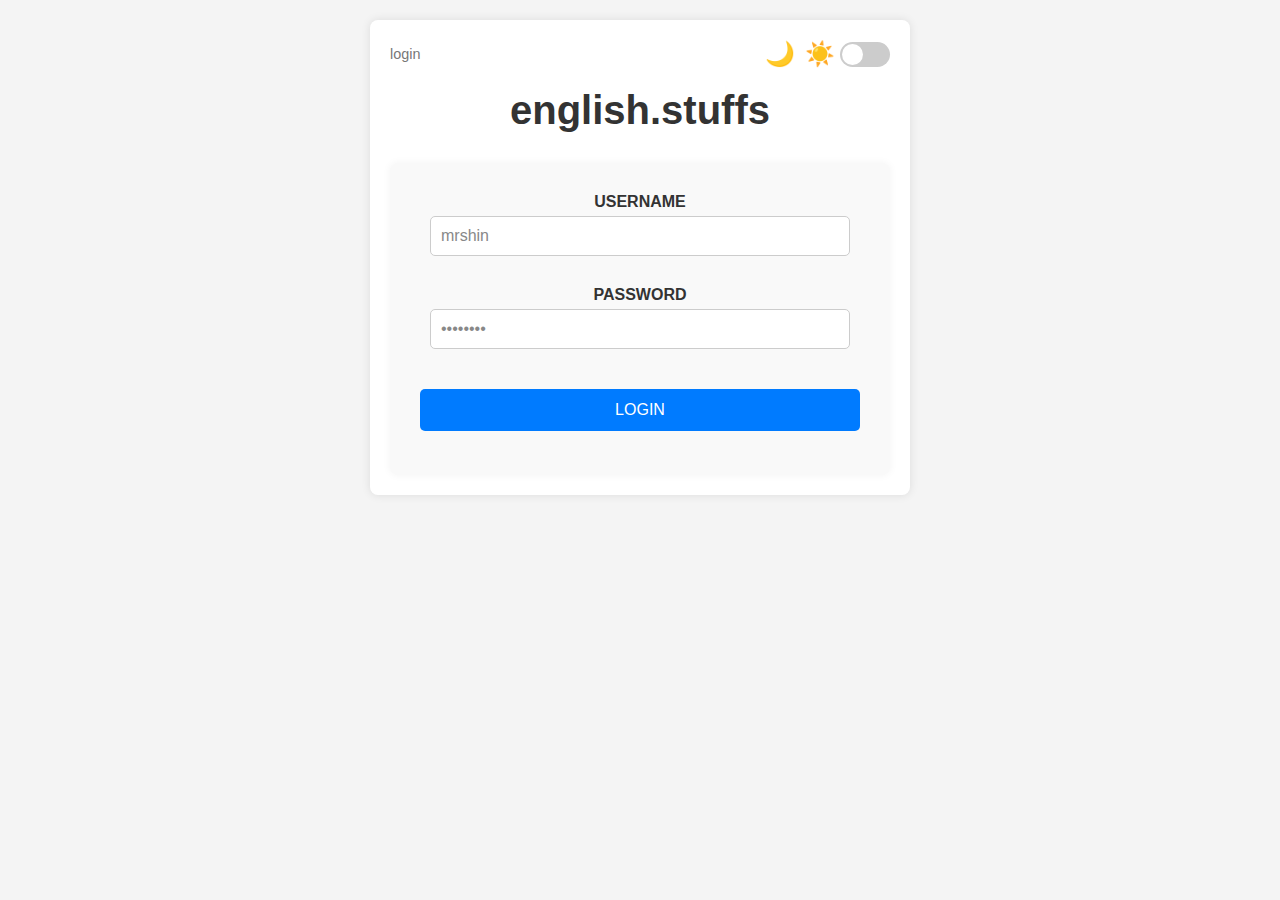
<file: login.html>
<!DOCTYPE html>
<html lang="en">
<head>
    <meta charset="UTF-8">
    <meta name="viewport" content="width=device-width, initial-scale=1.0">
    <title>english.stuffs - Login</title>
    <link rel="stylesheet" href="style.css">
</head>
<body>
    <div class="container login-container">
        <header>
            <span class="page-title">login</span>
            <div class="theme-switch">
                <span id="night-mode-icon"></span>
                <span id="day-mode-icon"></span>
                <input type="checkbox" id="theme-toggle" class="toggle-checkbox">
                <label for="theme-toggle" class="toggle-label"></label>
            </div>
        </header>
        <h1>english.stuffs</h1>

        <div class="login-form">
            <div class="form-group">
                <label for="username" class="form-label">USERNAME</label>
                <input type="text" id="username" placeholder="mrshin">
            </div>
            <div class="form-group">
                <label for="password" class="form-label">PASSWORD</label>
                <input type="password" id="password" placeholder="••••••••">
            </div>
            <button id="login-button">LOGIN</button>
            <p id="login-error-message" class="error-message"></p>
        </div>
    </div>

    <script src="script.js"></script>
    <script>
        document.addEventListener('DOMContentLoaded', () => {
            applyThemeFromLocalStorage();
            setupThemeToggle();
            document.getElementById('login-button').addEventListener('click', login);
            // Check if already logged in and redirect
            if (localStorage.getItem('isLoggedIn') === 'true') {
                window.location.href = 'document.html';
            }
        });
    </script>
</body>
</html>
</file>
<file: style.css>
/* Basic Reset & Body Styling */
body {
    font-family: Arial, sans-serif;
    margin: 0;
    padding: 0;
    background-color: #f4f4f4;
    color: #333;
    transition: background-color 0.3s, color 0.3s;
}

.container {
    max-width: 1200px;
    margin: 20px auto;
    padding: 20px;
    background-color: #fff;
    border-radius: 8px;
    box-shadow: 0 0 10px rgba(0, 0, 0, 0.1);
    position: relative; /* For positioning header elements */
}

/* Header */
header {
    display: flex;
    justify-content: space-between;
    align-items: center;
    margin-bottom: 20px;
}

.page-title {
    font-size: 0.9em;
    color: #777;
}

.page-title:hover {
  text-decoration: underline;
  color: #007bff;
}

h1 {
    text-align: center;
    color: #333;
    margin-top: 0;
    margin-bottom: 30px;
    font-size: 2.5em;
}

/* Theme Switch (Day/Night Mode) */
.theme-switch {
    display: flex;
    align-items: center;
    position: relative;
    cursor: pointer;
}

.theme-switch #day-mode-icon,
.theme-switch #night-mode-icon {
    font-size: 1.5em; /* Adjust icon size */
    margin: 0 5px;
}

.theme-switch #night-mode-icon::before { content: '🌙'; }
.theme-switch #day-mode-icon::before { content: '☀️'; }


.toggle-checkbox {
    display: none;
}

.toggle-label {
    width: 50px;
    height: 25px;
    background-color: #ccc;
    border-radius: 15px;
    position: relative;
    transition: background-color 0.3s;
}

.toggle-label::after {
    content: '';
    position: absolute;
    top: 2px;
    left: 2px;
    width: 21px;
    height: 21px;
    background-color: #fff;
    border-radius: 50%;
    transition: transform 0.3s;
}

.toggle-checkbox:checked + .toggle-label {
    background-color: #007bff; /* Blue for night mode engaged */
}

.toggle-checkbox:checked + .toggle-label::after {
    transform: translateX(25px);
}

/* Dark Mode Styles */
body.dark-mode {
    background-color: #333;
    color: #eee;
}

body.dark-mode .container {
    background-color: #555;
    box-shadow: 0 0 10px rgba(0, 0, 0, 0.5);
}

body.dark-mode h1,
body.dark-mode th,
body.dark-mode td,
body.dark-mode .page-title {
    color: #eee;
}

body.dark-mode .toggle-label {
    background-color: #666;
}

body.dark-mode .toggle-checkbox:checked + .toggle-label {
    background-color: #0056b3; /* Darker blue for night mode engaged in dark theme */
}

/* Sidebar for Dashboard */
.sidebar {
    width: 200px;
    float: left;
    padding-right: 20px;
    border-right: 1px solid #eee;
    min-height: 200px; /* Adjust as needed */
}

.sidebar a, .sidebar button {
    display: block;
    padding: 10px 0;
    margin-bottom: 10px;
    text-decoration: none;
    color: #007bff;
    border-bottom: 1px solid #eee;
    background: none;
    border: none;
    cursor: pointer;
    width: 100%;
    text-align: left;
    font-size: 1em;
}

.sidebar a:hover, .sidebar button:hover {
    color: #0056b3;
    background-color: #f0f0f0;
}

.sidebar a.active {
  font-weight: bold;
  color: #fff;
  background-color: #007bff;
  border-radius: 4px;
  padding: 4px 8px;
}


.main-content {
    margin-left: 220px;
    padding-left: 20px;
}

/* Dark mode for sidebar */
body.dark-mode .sidebar {
    border-right-color: #777;
}

body.dark-mode .sidebar a, body.dark-mode .sidebar button {
    color: #9bd0ff;
    border-bottom-color: #777;
}

body.dark-mode .sidebar a:hover, body.dark-mode .sidebar button:hover {
    background-color: #666;
    color: #cceeff;
}


/* Table Styling */
table {
    width: 100%;
    border-collapse: collapse;
    margin-top: 20px;
}

th, td {
    border: 1px solid #ddd;
    padding: 12px;
    text-align: left;
}

th {
    background-color: #f2f2f2;
    font-weight: bold;
    text-transform: uppercase;
}

td a {
    color: #007bff;
    text-decoration: none;
}

td a:hover {
    text-decoration: underline;
}

td .delete-btn {
    background-color: #dc3545;
    color: white;
    border: none;
    padding: 6px 10px;
    border-radius: 4px;
    cursor: pointer;
    font-size: 0.9em;
}

td .delete-btn:hover {
    background-color: #c82333;
}

/* Dark mode for table */
body.dark-mode th {
    background-color: #666;
    color: #eee;
}

body.dark-mode td {
    border-color: #777;
}


/* Form Styling */
.form-container {
    padding-top: 20px;
}

.form-group {
    margin-bottom: 15px;
}

.form-label {
    display: block;
    margin-bottom: 5px;
    font-weight: bold;
}

input[type="text"],
input[type="url"],
input[type="password"],
textarea,
select {
    width: calc(100% - 22px); /* Account for padding and border */
    padding: 10px;
    border: 1px solid #ccc;
    border-radius: 5px;
    font-size: 1em;
    box-sizing: border-box; /* Include padding and border in the element's total width and height */
}

textarea {
    resize: vertical; /* Allow vertical resizing */
}

button {
    background-color: #007bff;
    color: white;
    padding: 10px 20px;
    border: none;
    border-radius: 5px;
    cursor: pointer;
    font-size: 1em;
    margin-top: 10px;
}

button:hover {
    background-color: #0056b3;
}

#add-category-button {
    background-color: #28a745;
    margin-left: 10px;
}

#add-category-button:hover {
    background-color: #218838;
}

/* Dark mode for forms */
body.dark-mode input[type="text"],
body.dark-mode input[type="url"],
body.dark-mode input[type="password"],
body.dark-mode textarea,
body.dark-mode select {
    background-color: #777;
    border-color: #999;
    color: #eee;
}

body.dark-mode button {
    background-color: #0056b3;
}

body.dark-mode button:hover {
    background-color: #003f7f;
}

body.dark-mode #add-category-button {
    background-color: #218838;
}

body.dark-mode #add-category-button:hover {
    background-color: #1a6f2c;
}


/* Login Page Specific Styles */
.login-container {
    max-width: 500px;
    text-align: center;
}

.login-form {
    background-color: #f9f9f9;
    padding: 30px;
    border-radius: 8px;
    box-shadow: 0 0 8px rgba(0, 0, 0, 0.05);
}

.login-form input[type="text"],
.login-form input[type="password"] {
    width: calc(100% - 20px);
    margin-bottom: 15px;
}

.login-form button {
    width: 100%;
    padding: 12px;
}

.error-message {
    color: #dc3545;
    margin-top: 10px;
    font-size: 0.9em;
}

/* Dark mode for login */
body.dark-mode .login-form {
    background-color: #666;
    box-shadow: 0 0 8px rgba(0, 0, 0, 0.3);
}


/* Popup Overlay for Google Drive Viewer */
.popup-overlay {
    display: none; /* Hidden by default */
    position: fixed;
    top: 0;
    left: 0;
    width: 100%;
    height: 100%;
    background: rgba(0, 0, 0, 0.7);
    justify-content: center;
    align-items: center;
    z-index: 1000;
}

.popup-content {
    background: #fff;
    padding: 20px;
    border-radius: 8px;
    width: 90%;
    max-width: 900px;
    height: 80%;
    position: relative;
    display: flex;
    flex-direction: column;
}

.popup-content iframe {
    width: 100%;
    flex-grow: 1; /* Make iframe fill available space */
    border: none;
}

.close-button {
    position: absolute;
    top: 10px;
    right: 15px;
    font-size: 2em;
    cursor: pointer;
    color: #333;
}

body.dark-mode .popup-content {
    background-color: #555;
    color: #eee;
}

body.dark-mode .close-button {
    color: #eee;
}


/* Filters and Sorting */
.filters {
    margin-bottom: 20px;
    display: flex;
    flex-wrap: wrap; /* Allow items to wrap on smaller screens */
    gap: 10px; /* Space between filter elements */
    align-items: center;
}

.filters input[type="text"],
.filters select {
    flex: 1; /* Allow input and select to grow */
    min-width: 150px; /* Minimum width before wrapping */
}

.filters button {
    padding: 8px 15px;
    margin-top: 0; /* Override default button margin */
}

/* Responsive Design */
@media (max-width: 768px) {
    .container {
        margin: 10px;
        padding: 15px;
    }

    .sidebar {
        width: 100%;
        float: none;
        border-right: none;
        border-bottom: 1px solid #eee;
        padding-right: 0;
        margin-bottom: 20px;
    }

    .main-content {
        margin-left: 0;
        padding-left: 0;
    }

    .filters {
        flex-direction: column; /* Stack filter items vertically */
        align-items: stretch; /* Stretch items to full width */
    }

    .filters input[type="text"],
    .filters select,
    .filters button {
        width: 100%;
        margin-bottom: 10px;
    }
}

@media (max-width: 480px) {
    h1 {
        font-size: 2em;
    }

    th, td {
        padding: 8px;
        font-size: 0.9em;
    }

    td .delete-btn {
        padding: 4px 8px;
    }

    .popup-content {
        width: 95%;
        height: 90%;
    }

    .close-button {
        font-size: 1.5em;
    }
}

/* Default placeholder style */
input::placeholder {
  color: #888;
}

/* Dark mode override */
body.dark-mode input::placeholder {
  color: #ccc;
}
/* Toast */
#toast-container {
  position: fixed;
  top: 20px;
  right: 20px;
  z-index: 9999;
}

.toast {
  background-color: #333;
  color: #fff;
  padding: 12px 20px;
  border-radius: 4px;
  margin-bottom: 10px;
  opacity: 0;
  transform: translateY(-20px);
  transition: opacity 0.4s ease, transform 0.4s ease;
  font-size: 0.9rem;
  box-shadow: 0 2px 6px rgba(0,0,0,0.2);
}

.toast.show {
  opacity: 1;
  transform: translateY(0);
}

.toast.success {
  background-color: #4caf50;
}

.toast.error {
  background-color: #f44336;
}

.toast.info {
  background-color: #2196f3;
}


/* Login Modal Base Styles */
.modal {
  display: none;
  position: fixed;
  z-index: 9999;
  left: 0;
  top: 0;
  width: 100%;
  height: 100%;
  background-color: rgba(0, 0, 0, 0.6);
  align-items: center;
  justify-content: center;
}

.modal-content {
  background-color: #fff;
  color: #000;
  padding: 25px 30px;
  border-radius: 10px;
  width: 90%;
  max-width: 400px;
  box-shadow: 0 4px 20px rgba(0,0,0,0.2);
  position: relative;
  font-family: sans-serif;
}

.modal-content h3 {
  margin-top: 0;
  margin-bottom: 20px;
}

.modal-content input[type="text"],
.modal-content input[type="password"] {
  width: 100%;
  padding: 10px;
  margin-top: 6px;
  margin-bottom: 10px;
  border-radius: 5px;
  border: 1px solid #ccc;
  background-color: #f7f7f7;
  color: #000;
}

.modal-content input[type="checkbox"] {
  margin-right: 5px;
}

.modal-content button {
  background-color: #0056d2;
  color: white;
  padding: 10px 15px;
  border: none;
  border-radius: 6px;
  font-weight: bold;
  cursor: pointer;
  width: 100%;
  margin-top: 10px;
}

.modal-content button:hover {
  background-color: #003f9a;
}

.modal-content .close-button {
  position: absolute;
  top: 12px;
  right: 18px;
  font-size: 22px;
  font-weight: bold;
  color: #555;
  cursor: pointer;
}

.error-message {
  color: red;
  margin-top: 8px;
}

/* DARK MODE OVERRIDE */
body.dark-mode .modal-content {
  background-color: #1e1e1e;
  color: #f0f0f0;
}

body.dark-mode .modal-content input[type="text"],
body.dark-mode .modal-content input[type="password"] {
  background-color: #2a2a2a;
  border: 1px solid #444;
  color: #f0f0f0;
}

body.dark-mode .modal-content .close-button {
  color: #ccc;
}

/* Button Row (View | Edit | Delete) */
.view-edit-delete button,
.view-edit-delete a {
  background: none;
  border: none;
  padding: 4px 6px;
  margin: 0 2px;
  cursor: pointer;
  font-size: 14px;
  color: #0056d2;
  text-decoration: underline;
}

.view-edit-delete button:hover,
.view-edit-delete a:hover {
  color: #003f9a;
  text-decoration: none;
}

.view-edit-delete span {
  color: #888;
  margin: 0 2px;
}

/* Dark mode compatibility */
body.dark-mode .view-edit-delete button,
body.dark-mode .view-edit-delete a {
  color: #66aaff;
}

body.dark-mode .view-edit-delete button:hover,
body.dark-mode .view-edit-delete a:hover {
  color: #3399ff;
}

body.dark-mode .view-edit-delete span {
  color: #666;
}

#auth-action {
  display: flex;
  gap: 0.5rem;
  align-items: center;
}
</file>
